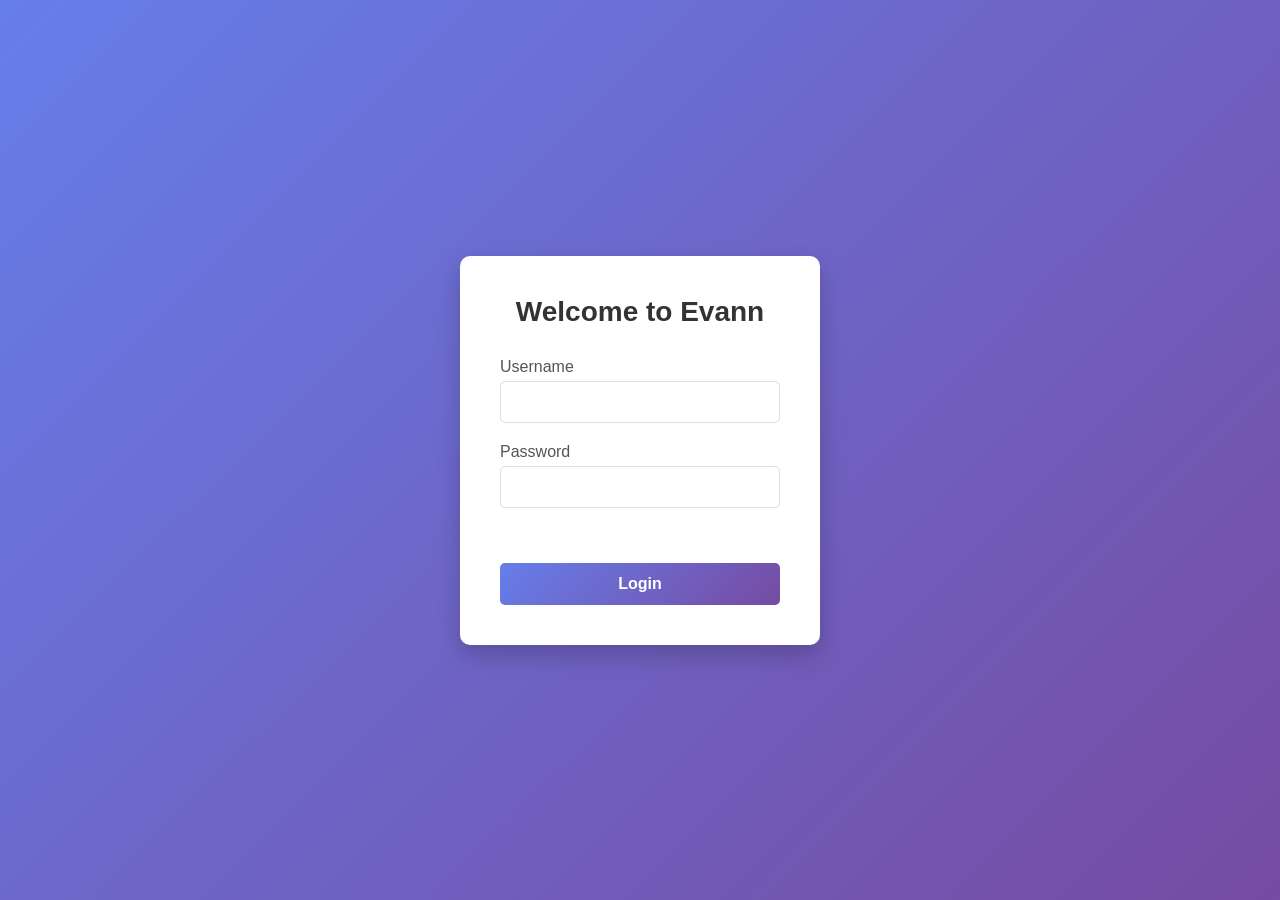
<file: index.html>
<!DOCTYPE html>
<html lang="en">
<head>
    <meta charset="UTF-8">
    <meta name="viewport" content="width=device-width, initial-scale=1.0">
    <title>Evann - Login</title>
    <link rel="stylesheet" href="styles.css">
</head>
<body>
    <div class="container">
        <div class="login-box">
            <h1>Welcome to Evann</h1>
            <form id="loginForm">
                <div class="form-group">
                    <label for="username">Username</label>
                    <input type="text" id="username" name="username" required>
                </div>
                <div class="form-group">
                    <label for="password">Password</label>
                    <input type="password" id="password" name="password" required>
                </div>
                <div class="error-message" id="errorMessage"></div>
                <button type="submit" class="btn-login">Login</button>
            </form>
        </div>
    </div>
    <script src="login.js"></script>
</body>
</html>
</file>
<file: styles.css>
* {
    margin: 0;
    padding: 0;
    box-sizing: border-box;
}

body {
    font-family: 'Segoe UI', Tahoma, Geneva, Verdana, sans-serif;
    background: linear-gradient(135deg, #667eea 0%, #764ba2 100%);
    min-height: 100vh;
    display: flex;
    justify-content: center;
    align-items: center;
}

.container {
    width: 100%;
    max-width: 400px;
    padding: 20px;
}

.login-box, .home-box {
    background: white;
    padding: 40px;
    border-radius: 10px;
    box-shadow: 0 10px 25px rgba(0, 0, 0, 0.2);
}

h1 {
    text-align: center;
    color: #333;
    margin-bottom: 30px;
    font-size: 28px;
}

.form-group {
    margin-bottom: 20px;
}

label {
    display: block;
    margin-bottom: 5px;
    color: #555;
    font-weight: 500;
}

input[type="text"],
input[type="password"] {
    width: 100%;
    padding: 12px;
    border: 1px solid #ddd;
    border-radius: 5px;
    font-size: 14px;
    transition: border-color 0.3s;
}

input[type="text"]:focus,
input[type="password"]:focus {
    outline: none;
    border-color: #667eea;
}

.btn-login, .btn-logout {
    width: 100%;
    padding: 12px;
    background: linear-gradient(135deg, #667eea 0%, #764ba2 100%);
    color: white;
    border: none;
    border-radius: 5px;
    font-size: 16px;
    font-weight: 600;
    cursor: pointer;
    transition: transform 0.2s;
}

.btn-login:hover, .btn-logout:hover {
    transform: translateY(-2px);
}

.error-message {
    color: #e74c3c;
    font-size: 14px;
    margin-bottom: 15px;
    min-height: 20px;
    text-align: center;
}

.home-box {
    text-align: center;
}

.home-box p {
    color: #666;
    margin-bottom: 30px;
    font-size: 16px;
}

#welcomeUser {
    color: #667eea;
    font-weight: 600;
}
</file>
